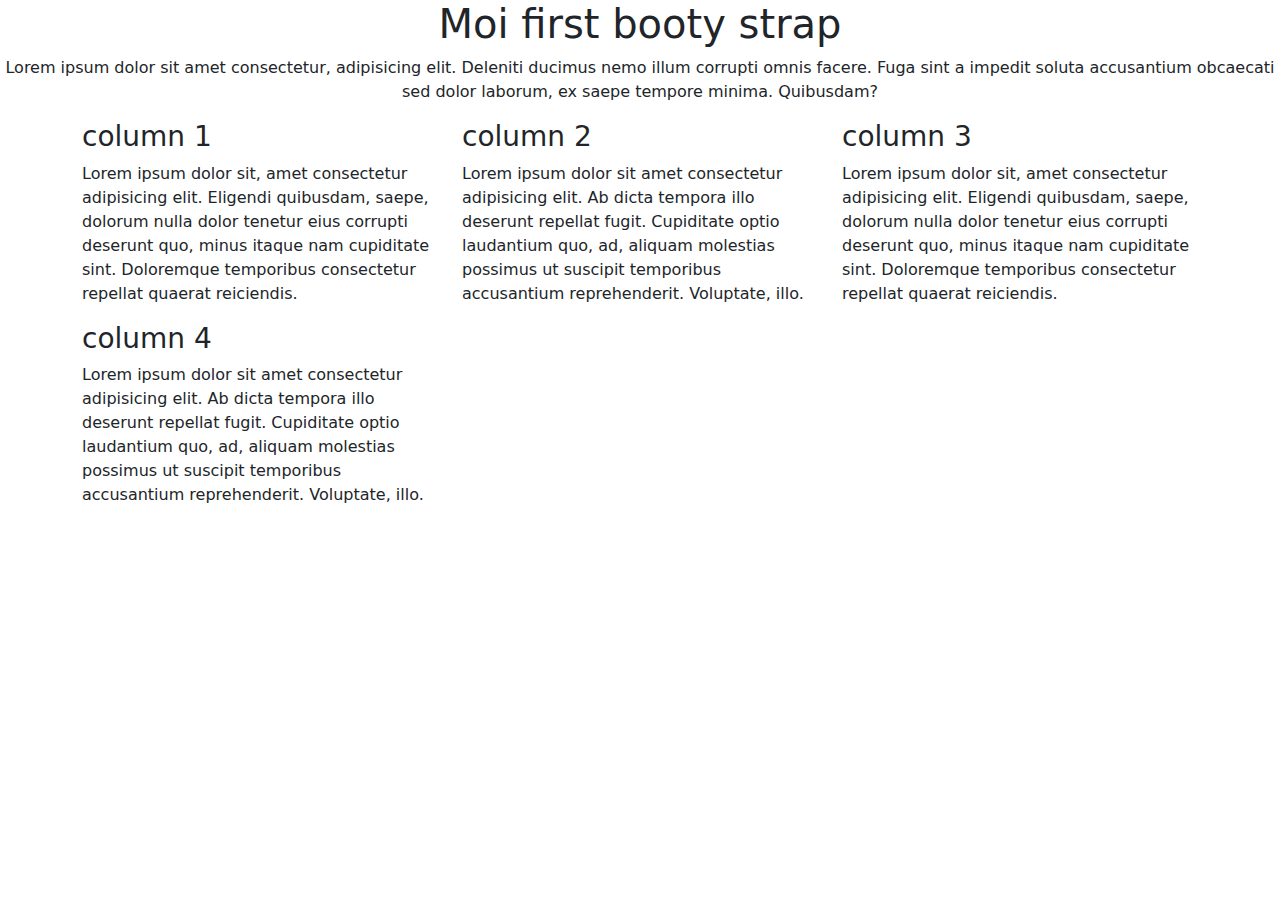
<file: bootstrap-5.0.0-beta1-dist/index.html>
<!DOCTYPE html>
<html lang="en">
<head>
    <meta charset="UTF-8">
    <meta name="viewport" content="width=device-width, initial-scale=1.0">
    <title>Booty strap</title>
    <link rel="stylesheet" href="/bootstrap-5.0.0-beta1-dist/css/bootstrap.css">
</head>
<body>
    <div class="jumbotron text-center">
        <h1>Moi first booty strap</h1>
        <p>Lorem ipsum dolor sit amet consectetur, adipisicing elit. Deleniti ducimus nemo illum corrupti omnis facere. Fuga sint a impedit soluta accusantium obcaecati sed dolor laborum, ex saepe tempore minima. Quibusdam?</p>
    </div>
    <div class="container">
        <div class="row">
            <div class="col-sm-4">
                <h3>column 1</h3>
                <p>Lorem ipsum dolor sit, amet consectetur adipisicing elit. Eligendi quibusdam, saepe, dolorum nulla dolor tenetur eius corrupti deserunt quo, minus itaque nam cupiditate sint. Doloremque temporibus consectetur repellat quaerat reiciendis.</p>
            </div>
            <div class="col-sm-4">
                <h3>column 2</h3>
                <p>Lorem ipsum dolor sit amet consectetur adipisicing elit. Ab dicta tempora illo deserunt repellat fugit. Cupiditate optio laudantium quo, ad, aliquam molestias possimus ut suscipit temporibus accusantium reprehenderit. Voluptate, illo.</p>
            </div>
            <div class="col-sm-4">
                <h3>column 3</h3>
                <p>Lorem ipsum dolor sit, amet consectetur adipisicing elit. Eligendi quibusdam, saepe, dolorum nulla dolor tenetur eius corrupti deserunt quo, minus itaque nam cupiditate sint. Doloremque temporibus consectetur repellat quaerat reiciendis.</p>
            </div>
            <div class="col-sm-4">
                <h3>column 4</h3>
                <p>Lorem ipsum dolor sit amet consectetur adipisicing elit. Ab dicta tempora illo deserunt repellat fugit. Cupiditate optio laudantium quo, ad, aliquam molestias possimus ut suscipit temporibus accusantium reprehenderit. Voluptate, illo.</p>
            </div>

        </div>
    </div>


    <script src="https://code.jquery.com/jquery-3.2.1.slim.min.js" integrity="sha384-KJ3o2DKtIkvYIK3UENzmM7KCkRr/rE9/Qpg6aAZGJwFDMVNA/GpGFF93hXpG5KkN" crossorigin="anonymous"></script>
<script src="https://cdnjs.cloudflare.com/ajax/libs/popper.js/1.12.9/umd/popper.min.js" integrity="sha384-ApNbgh9B+Y1QKtv3Rn7W3mgPxhU9K/ScQsAP7hUibX39j7fakFPskvXusvfa0b4Q" crossorigin="anonymous"></script>
<script src="/bootstrap-5.0.0-beta1-dist/js/bootstrap.js"></script>
</body>
</html>
</file>
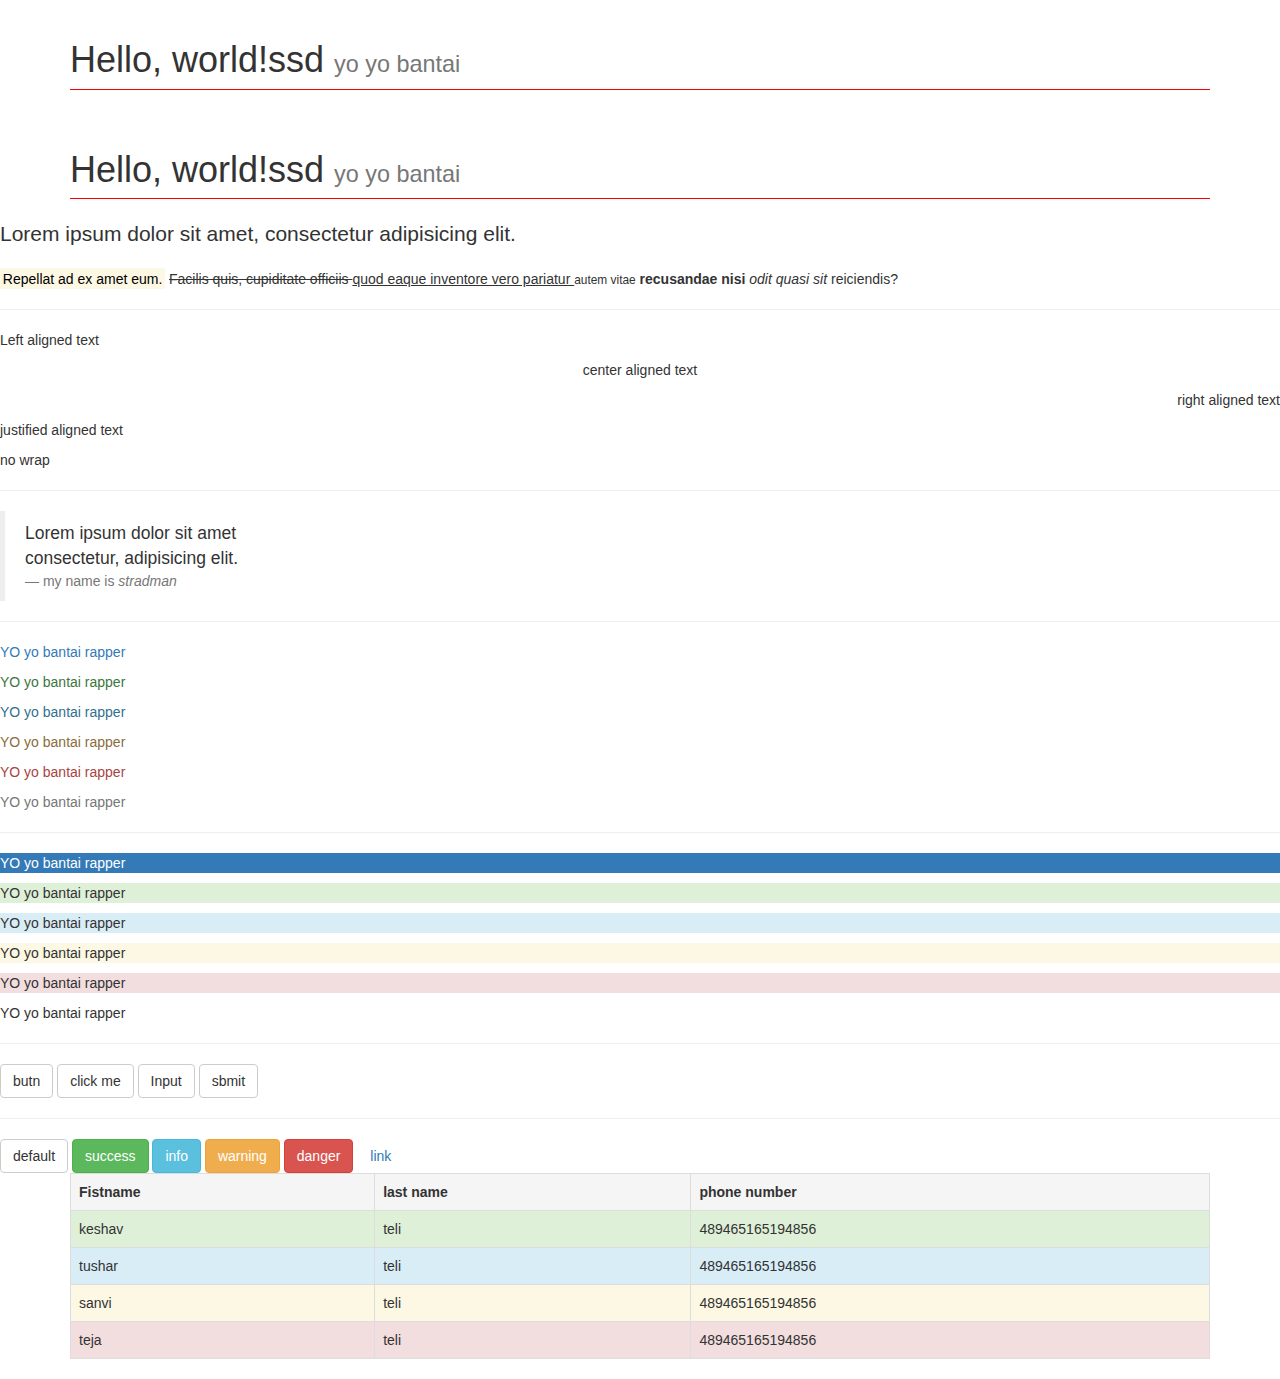
<file: bootstrap-3.4.1-dist/bootstrap-3.4.1-dist/index.html>
<!doctype html>
<html lang="en">
  <head>
    <meta charset="utf-8">
    <meta http-equiv="X-UA-Compatible" content="IE=edge">
    <meta name="viewport" content="width=device-width, initial-scale=1">
    <title>Bootytrap</title>

    <!-- Bootstrap -->
    <link rel="stylesheet" href="/bootstrap-3.4.1-dist/bootstrap-3.4.1-dist/css/bootstrap.css">
    <link rel="stylesheet" href="">
  </head>
  <body>
      <div class="container">
    <h1 class="page-header" id="500">Hello, world!ssd <small>yo yo bantai</small> </h1>
    </div>
    <div class="container">
        <h1 class="page-header">Hello, world!ssd <small>yo yo bantai</small> </h1>
        </div>
    <p class="lead">Lorem ipsum dolor sit amet, consectetur adipisicing elit.</p> 
     <mark>Repellat ad ex amet eum.</mark> <del>Facilis quis, cupiditate officiis </del> 
         <u> quod eaque inventore vero pariatur </u> 
       <small> autem vitae</small> <strong>recusandae nisi</strong> <em>odit quasi sit</em>  reiciendis?</p> 
       
       <hr>
       
       <p class="text-left">Left aligned text</p>
       <p class="text-center">center aligned text</p>
       <p class="text-right">right aligned text</p>
       <p class="text-justify"> justified aligned text</p>
       <p class="text-nowrap"> no wrap</p>

       <hr>

       <blockquote class="blockquote">
           Lorem ipsum dolor sit amet <br>
            consectetur, adipisicing elit. <br> 
            <footer>my name is <cite title="strad">stradman</cite> </footer>
        </blockquote>

        <hr>
    
        <p class="text-primary">YO yo bantai rapper</p>
        <p class="text-success">YO yo bantai rapper</p>
        <p class="text-info">YO yo bantai rapper</p>
        <p class="text-warning">YO yo bantai rapper</p>
        <p class="text-danger">YO yo bantai rapper</p>
        <p class="text-muted">YO yo bantai rapper</p>
         
        <hr>
        <p class="bg-primary">YO yo bantai rapper</p>
        <p class="bg-success">YO yo bantai rapper</p>
        <p class="bg-info">YO yo bantai rapper</p>
        <p class="bg-warning">YO yo bantai rapper</p>
        <p class="bg-danger">YO yo bantai rapper</p>
        <p class="bg-muted">YO yo bantai rapper</p>
        <hr> 
         
        <button class="btn btn-default" type="submit">butn</button>
        <a href="https://www.w3schools.com/bootstrap4/default.asp" class="btn btn-default" role="button">click me</a>
        <input class="btn btn-default" type="button" value="Input">
        <input class="btn btn-default" type="submit" value="sbmit">
          <hr>
        <button class="btn btn-default" type="submit">default</button>
        <button class="btn btn-success" type="submit">success</button>
        <button class="btn btn-info" type="submit">info</button>
        <button class="btn btn-warning" type="submit">warning</button>
        <button class="btn btn-danger" type="submit">danger</button>
        <button class="btn btn-link" type="submit">link</button>
        <br>

       <div class="container"> 
        <table class="table table-striped table-bordered table-hover">
            <tr class="active">
                <th>Fistname</th>
                <th>last name</th>
                <th>phone number</th>
            </tr>
            <tr class="success">
                <td>keshav</td>
                <td>teli</td>
                <td>489465165194856</td>
            </tr>
            <tr class="info">
                <td>tushar</td>
                <td>teli</td>
                <td>489465165194856</td>
            </tr>
            <tr class="warning">
                <td>sanvi</td>
                <td>teli</td>
                <td>489465165194856</td>
            </tr>
            <tr class="danger">
                <td>teja</td>
                <td>teli</td>
                <td>489465165194856</td>
            </tr>
        </table>
    </div>

    <script src="https://code.jquery.com/jquery-1.12.4.min.js" integrity="sha384-nvAa0+6Qg9clwYCGGPpDQLVpLNn0fRaROjHqs13t4Ggj3Ez50XnGQqc/r8MhnRDZ" crossorigin="anonymous"></script>
    <!-- Include all compiled plugins (below), or include individual files as needed -->
    <script src="/bootstrap-3.4.1-dist/bootstrap-3.4.1-dist/js/bootstrap.min.js"></script>
</body>
</html>
</file>
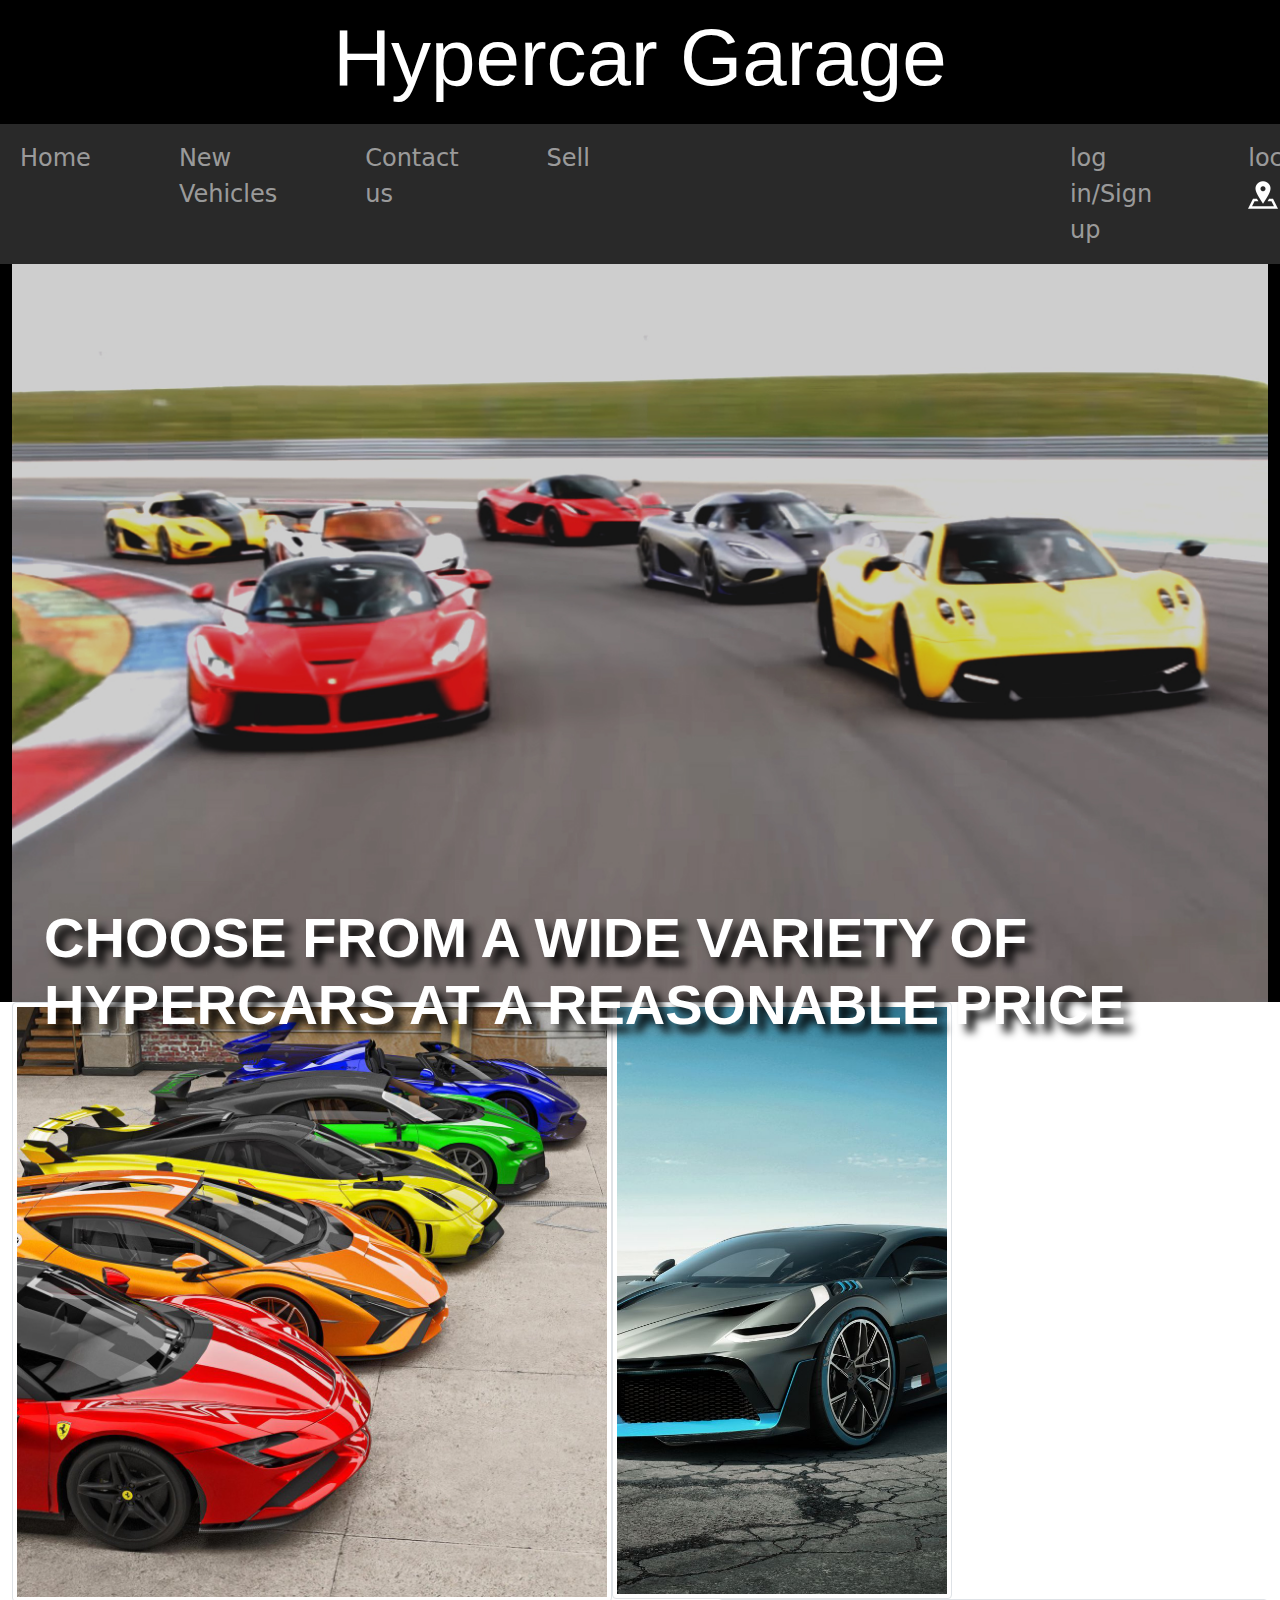
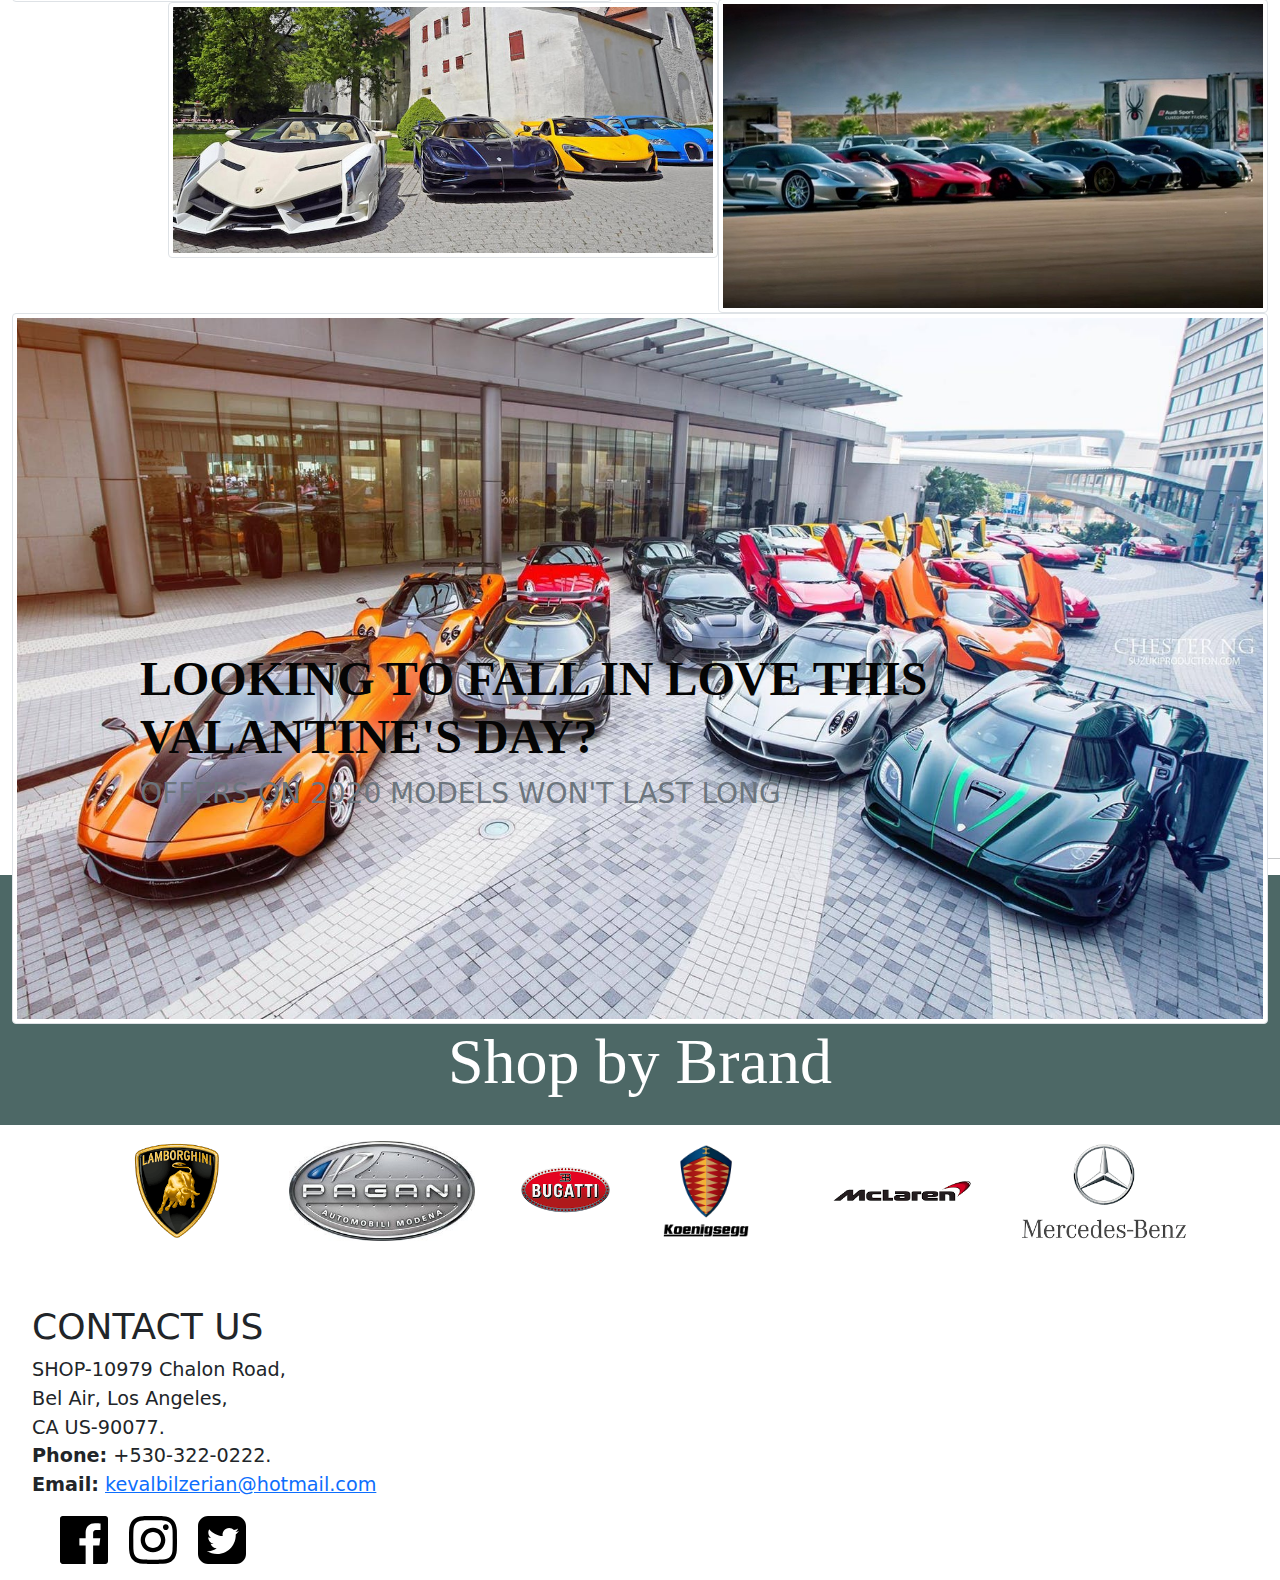
<file: hypercar.html>
<!DOCTYPE html>
<html lang="en">
<head>
    <meta charset="UTF-8">
    <meta name="viewport" content="width=device-width, initial-scale=1.0">
    <title>Hypercar garage</title>
    <link rel="stylesheet" href="/hypercar.css">
    <link rel="stylesheet" href="/bootstrap-5.0.0-beta1-dist/css/bootstrap.css">
</head>
<body>
    <div class="container-fluid text-center" id="hypgr" >
        <h1 class="display-1">Hypercar Garage </h1>
    </div>
    <nav class="navbar navbar-expand-lg navbar-dark" style="background-color:rgb(41, 41, 41)">
        <div class="container-fluid">
            <div class="collapse navbar-collapse" id="navbarText">
                <ul class="navbar-nav">
                    <li class="nav-items"><a class="nav-link" href="#" style="font-size: 1.5rem; padding-right:5rem ;">Home</a></li>
                    <li class="nav-items"><a class="nav-link" href="#" style="font-size: 1.5rem; padding-right:5rem">New Vehicles</a></li>
                    <li class="nav-items"><a class="nav-link" href="#" style="font-size: 1.5rem;padding-right:5rem">Contact us</a></li>
                    <li class="nav-items"><a class="nav-link" href="#" style="font-size: 1.5rem; padding-right:5rem">Sell</a></li>
                    <li class="nav-items"><a class="nav-link" href="/login.html" style="font-size: 1.5rem; padding-left:25rem" target="blank">log in/Sign up</a></li>
                    <li class="nav-items"><a class="nav-link" href="https://goo.gl/maps/3vBLZH3mLAhsKEEh8" style="font-size: 1.5rem; padding-left:5.5rem;" target="blank">location <img src="/iconmonstr-location-23-240.png" alt="" width="30" height="30"></a></li>
                </ul>
            </div>
        </div>
   </nav>

    <div class="container-fluid text-center" style="background: black;">
        <h2 class="slogan">CHOOSE FROM A WIDE VARIETY OF HYPERCARS AT A REASONABLE PRICE</h2>
        <img class="img-fluid" src="/hypercar/supercarsunday-7172017.jpg" alt="" width="100%">
    </div>

    <div class="container-fluid" style="height:90rem;">
        <img class="img-thumbnail rounded float-start" src="/hypercar/EZ4T2B0WAAI3skY.jpg" alt="" height="100px" width="600px">
        <img class="img-thumbnail rounded float-start" src="/hypercar/vertical.jpg" alt="" height="100px" width="340px">
        <img class="img-thumbnail rounded float-end" src="/hypercar/the-top-5-greatest-hypercars.jpg" alt="" height="100px" width="550px">
        <img class="img-thumbnail rounded float-end" src="/hypercar/big-boy-auction-wode.jpg" alt="" height="200px" width="550px">
        <img class="img-thumbnail rounded float-start" src="/hypercar/FrYjFJvXSwGqjIDL9d3Odg.jpg" alt=""  width="100%">
        <div class="container" id="slogan2">
            <h1 class="h1" style="font-family: Verdan;font-size: 3rem;">LOOKING TO FALL IN LOVE THIS VALANTINE'S DAY?</h1>
            <h2><small class="text-muted">OFFERS ON 2020 MODELS WON'T LAST LONG</small></h2>
        </div>            
    </div>
    <hr>
    <div class="container-fluid text-center" style="background-color: rgb(77, 104, 102); padding: 1rem;">
        <h3 class="display-3" style="font-family: Impact; color: white;">Shop by Brand</h3>
    </div>

    <div class="container" id="logoss"  style="padding: 1rem;">
        <div class="row">
          <div class="col-sm">
            <a href="#"><img src="/hypercar/lamb logo.png" alt="" height="100px"></a>
          </div>
          <div class="col-sm">
            <a href="#"><img src="/hypercar/pag logo.jpg" alt="" height="100px"></a>
          </div>
          <div class="col-sm">
            <a href="#"><img src="/hypercar/bug logo.png" alt="" height="100px"></a>
          </div>
          <div class="col-sm">
            <a href="#"><img src="/hypercar/Koenigsegg-logo.png" alt="" height="100px"></a>
          </div>
          <div class="col-sm">
            <a href="#"><img src="/hypercar/mclar logo.png" alt="" height="100px"></a>
          </div>
          <div class="col-sm">
            <a href="#"><img src="/hypercar/merc logo.png" alt="" height="100px"></a>
          </div>
        </div>
      </div>

    <footer class="footer"> 
        <h2>CONTACT US</h2>
        <p>SHOP-10979 Chalon Road, <br> Bel Air, Los Angeles,<br>CA US-90077. <br> <strong>Phone:</strong> +530-322-0222. <br><strong>Email:</strong> <a href="#">kevalbilzerian@hotmail.com</a> </Email:a></p>
    </footer>
    <div class="container-fluid" id="social-link">
        <ul>
            <li><a href=""><img src="/svg/iconmonstr-facebook-6.svg" alt=""></a></li>
            <li><a href=""><img src="/svg/iconmonstr-instagram-11.svg" alt=""></a></li>
            <li><a href=""><img src="/svg/iconmonstr-twitter-3.svg" alt=""></a></li>
        
        </ul>
</body>
</html>
</file>
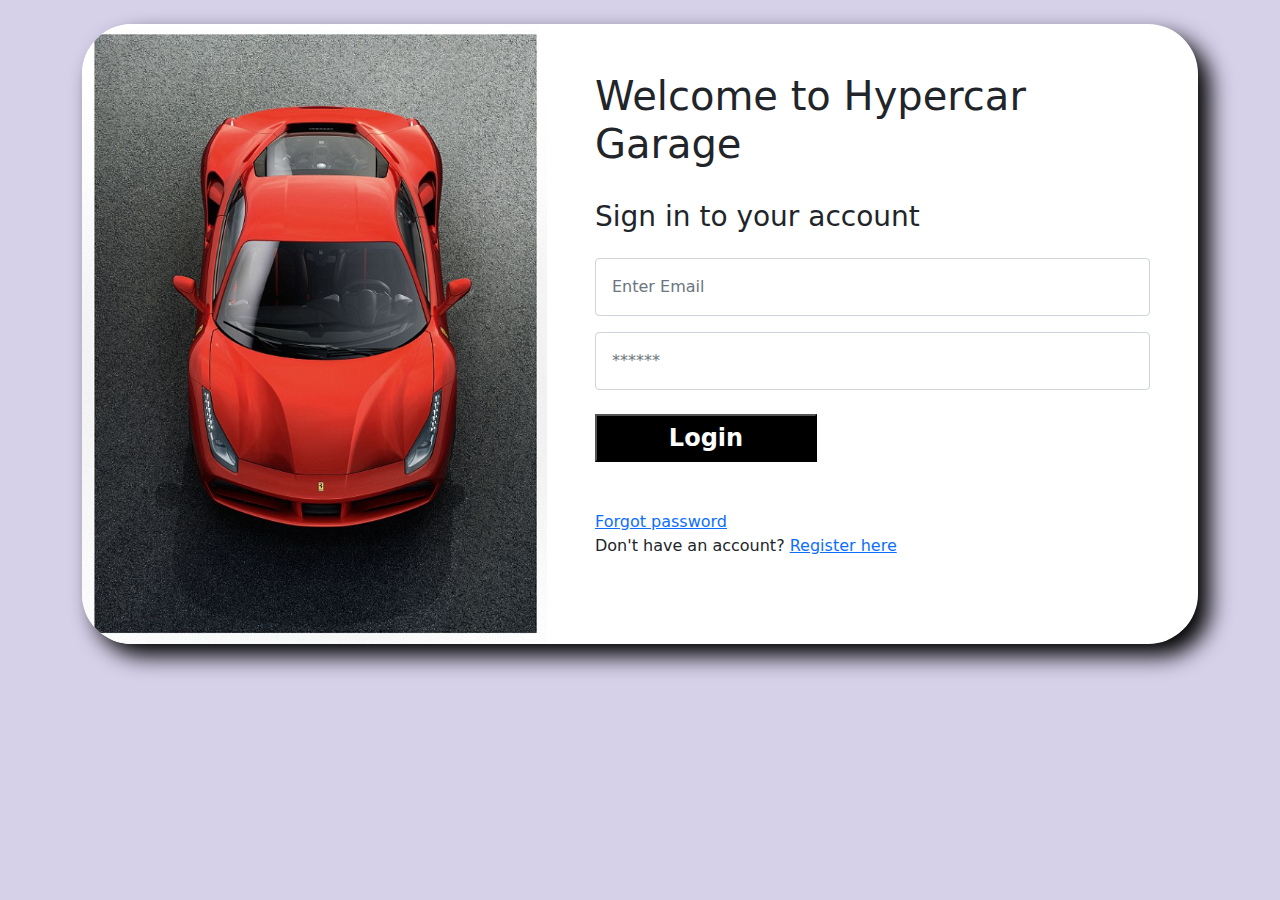
<file: login.html>
<!DOCTYPE html>
<html lang="en">
<head>
    <meta charset="UTF-8">
    <meta name="viewport" content="width=device-width, initial-scale=1.0">
    <title>Login page</title>
    <link rel="stylesheet" href="/bootstrap-5.0.0-beta1-dist/css/bootstrap.css">
    <link rel="stylesheet" href="/login.css">
</head>
<body>
    <section class="form my-4">
        <div class="container">
            <div class="row g-0">
                <div class="col-lg-5">
                        <img class="img-fluid" src="/hypercar/login.jpg" alt="">
                </div>
                <div class="col-lg-7 px-5 pt-5">
                    <h1>Welcome to Hypercar Garage</h1>
                    <h3 class="pt-4">Sign in to your account</h3>
                    <form>
                        <div class="form-row">
                            <div class="col-ln-7 pt-3">
                                <input type="email" class="form-control p-3" placeholder="Enter Email">
                            </div>
                        </div>
                        <div class="form-row">
                            <div class="col-ln-7 pt-3">
                                <input type="password" class="form-control p-3" placeholder="******">
                            </div>
                        </div>
                        <div class="form-row">
                            <div class="col-ln-7 pt-4">
                                <button type="button" class="btn1 mb-5">Login</button>
                            </div>
                        </div>
                        <a href="#">Forgot password</a>
                        <p>Don't have an account? <a href="/register.html" target="_blank">Register here</a></p>
                    </form>
                </div>
            </div>
        </div>
    </section>
</body>
</html>
</file>
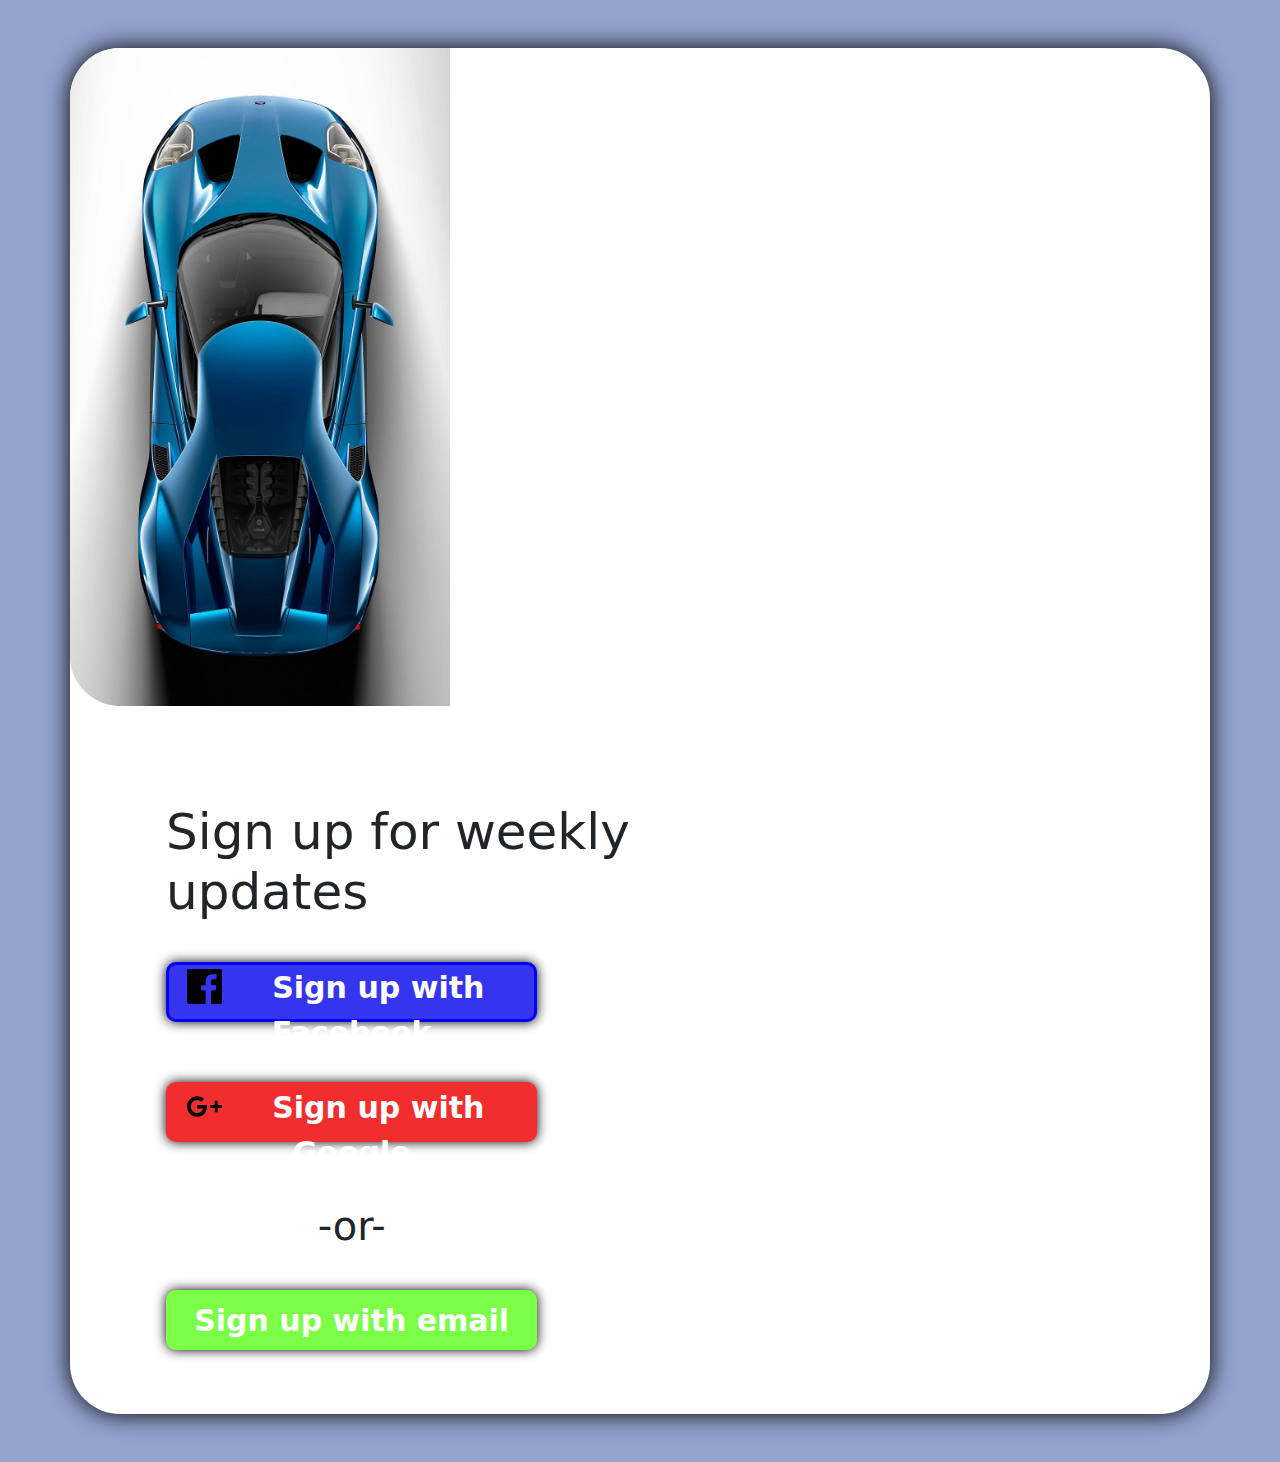
<file: register.html>
<!DOCTYPE html>
<html lang="en">
<head>
    <meta charset="UTF-8">
    <meta name="viewport" content="width=device-width, initial-scale=1.0">
    <title>Register</title>
    <link rel="stylesheet" href="/bootstrap-5.0.0-beta1-dist/css/bootstrap.css  ">
    <link rel="stylesheet" href="/register.css">
</head>
<body>
    <section class="my-5">
        <div class="container" style="background-color:rgb(255, 255, 255)">
            <div class="row">
                <div class="col-lg-4 g-0">
                    <img class="img-fluid" id="regim" src="/hypercar/register.jpg" alt="">
                </div>
            <div class="col-7 mx-5 p-5">
                <div class="row">
                    <div class="col-12">
                        <h1 id="slo1" class="h1 pt-5 pb-3">Sign up for weekly updates</h1>
                    </div>
                </div>
                <div class="row py-3">
                    <div class="col-8">
                        <button class="btnfb"><img src="/svg/iconmonstr-facebook-6.svg" alt="">Sign up with Facebook</button>
                    </div>
                </div>
                <div class="row py-3">
                    <div class="col-8">
                        <button class="btngm"><img src="/svg/iconmonstr-google-plus-1.svg" alt="">Sign up with Google</button>
                    </div>
                </div>
                <div class="row py-3">
                    <div class="col-8">
                        <h3 class="text-center" style="font-size: 40px;">-or-</h3>
                    </div>
                </div>
                <div class="row py-3">
                    <div class="col-8">
                        <a href="/signup.html" target="_blank"><button class="btnem">Sign up with email</button></a>
                    </div>
                </div>
            </div>    
        </div>
    </div>
    </section>
</body>
</html>
</file>
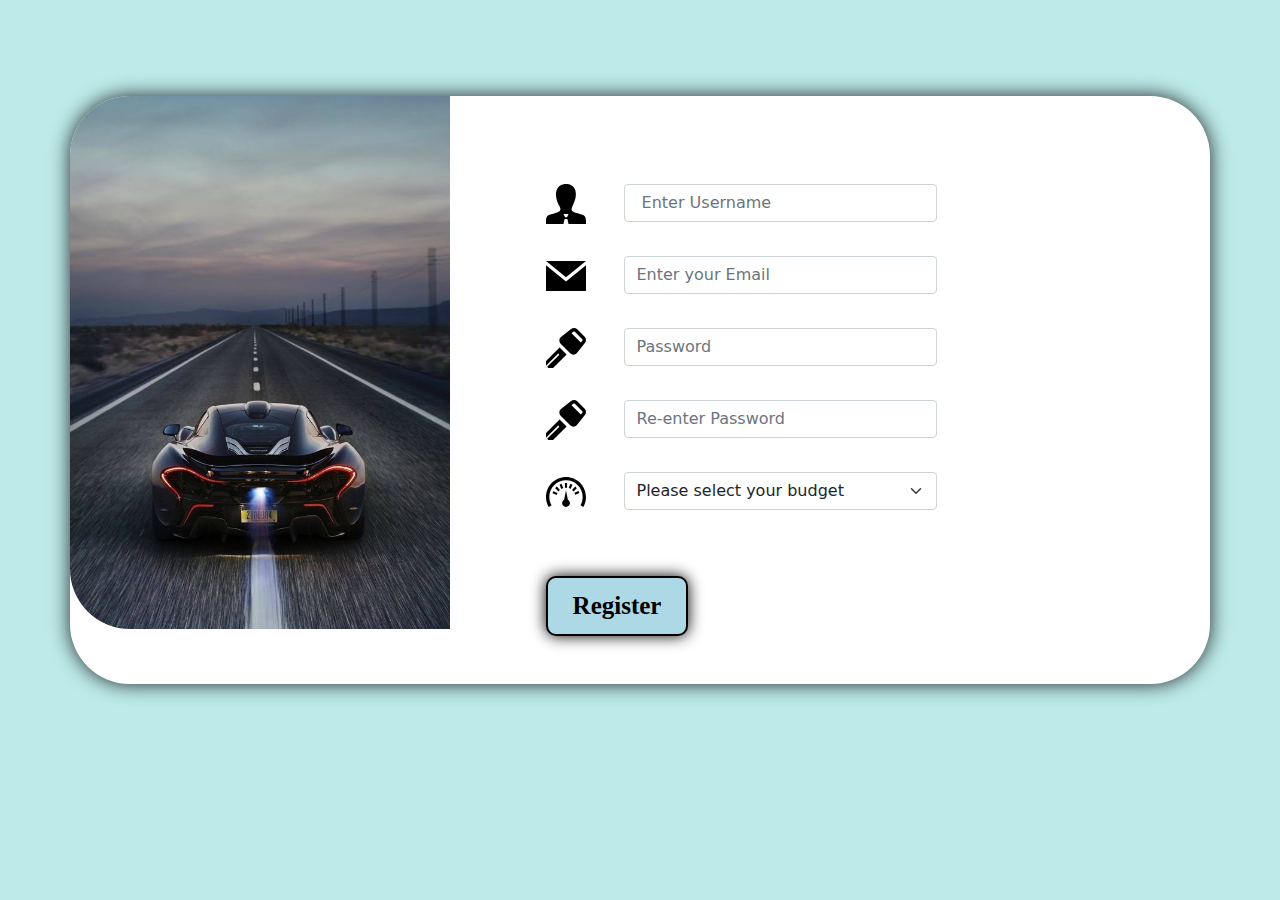
<file: signup.html>
<!DOCTYPE html>
<html lang="en">
<head>
    <meta charset="UTF-8">
    <meta name="viewport" content="width=device-width, initial-scale=1.0">
    <title>signup</title>
    <link rel="stylesheet" href="/signup.css">
    <link rel="stylesheet" href="/bootstrap-5.0.0-beta1-dist/css/bootstrap.css">
</head>
<body style="background-color: rgb(189, 235, 233);">
    <section class="pt-5 mx-auto my-5">
        <div class="container">
            <div id="mainrow" class="row">
                <div class="col-4 g-0">
                    <img id="sinupimg" class="img-fluid" src="/hypercar/signup.jpg" alt="">
                </div>
                <div class="col-6 ms-5 mt-4 p-5">
                    <form class="sinupform">
                        <div class="row py-3">
                            <div class="col-1">
                                <img src="/svg/iconmonstr-user-14.svg" alt="">
                            </div>
                            <div class="col-9 ps-5">
                                <input type="username" class="form-control" placeholder=" Enter Username">
                            </div>
                        </div>
                        <div class="row py-3">
                            <div class="col-1">
                                <img src="/svg/iconmonstr-email-3.svg" alt="">
                            </div>
                            <div class="col-9 ps-5">
                                <input type="email" class="form-control" placeholder="Enter your Email">
                            </div>
                        </div>
                        <div class="row py-3">
                            <div class="col-1">
                                <img src="/svg/iconmonstr-key-4.svg" alt="">
                            </div>
                            <div class="col-9 ps-5">
                                <input type="password" class="form-control" placeholder="Password">
                            </div>
                        </div>
                        <div class="row py-3">
                            <div class="col-1">
                               <img src="/svg/iconmonstr-key-4.svg" alt="">
                            </div>
                            <div class="col-9 ps-5">
                                <input type="password" class="form-control" placeholder="Re-enter Password">
                            </div>
                        </div>
                        <div class="row py-3">
                            <div class="col-1">
                                <img src="/svg/iconmonstr-dashboard-7.svg" alt="">
                            </div>
                            <div class="col-9 ps-5">
                                <select class="form-select">
                                    <option value="0">Please select your budget</option>
                                    <option value="1">500K-1m</option>
                                    <option value="2">1m-2m</option>
                                    <option value="3">2m-3m</option>
                                    <option value="4">3m-4m</option>
                                    <option value="5">4m-5m</option>
                                    <option value="6">5m-infinite</option>
]                               </select>
                            </div>
                        </div>
                        <div class="row pt-5">
                            <div class="col-4">
                                <button class="btnreg">Register</button>
                            </div>
                        </div>
                    </form>
                </div>


            </div>
        </div>
    </section>
</body>
</html>
</file>
<file: hypercar.css>
#hypgr {
  background-color: rgb(0, 0, 0);
  color: white;
  padding: 10px;
  font-weight: bolder;
  font-family: Verdana, Geneva, Tahoma, sans-serif;
}
.slogan {
  padding-top: 40rem;
  padding-left: 2rem;
  position: absolute;
  font-size: 3.5rem;
  font-weight: 900;
  color: white;
  text-shadow: 0.5rem 0.5rem 0.5rem black;
  text-align: left;
  font-family: "Franklin Gothic Medium", "Arial Narrow", Arial, sans-serif;
}
.col-sm a img {
}
#slogan2 {
  position: absolute;
  padding-top: 78rem;
  text-justify: left;
  padding-left: 10%;
}
#slogan2 h1 {
  color: rgb(5, 5, 5);
  font-weight: 900;
  text-shadow: 0rem 0rem 1.5rem white;
}
.footer {
  font-size: 1.2rem;
  padding-top: 3rem;
  margin-left: 2rem;
}
.footer h2 {
  font-size: 2.25rem;
}
#social-link img {
  height: 3rem;
  padding-left: 1rem;
}
#social-link li {
  padding-left: 0rem;
  display: inline;
  list-style: none;
}
</file>
<file: login.css>
* {
  padding: 0;
  margin: 0;
  box-sizing: border-box;
}
body {
  background-color: rgb(214, 208, 233);
}
.row {
  background-color: white;
  border-radius: 50px;
  box-shadow: black 12px 12px 22px;
}
img {
  border-top-left-radius: 50px;
  border-bottom-left-radius: 50px;
}
.btn1 {
  background-color: black;
  color: white;
  height: 3rem;
  width: 40%;
  font-weight: bold;
  font-size: 1.5rem;
}
.btn1:hover {
  background-color: white;
  border: black solid;
  color: black;
  font-weight: bold;
}
</file>
<file: register.css>
* {
  padding: 0;
  margin: 0;
  box-sizing: border-box;
}
body {
  background-color: rgb(147, 163, 206);
}
.container {
  border-radius: 50px;
  box-shadow: black 0px 0px 25px;
}
#regim {
  border-bottom-left-radius: 50px;
  border-top-left-radius: 50px;
}
button {
  width: 100%;
  border-radius: 10px;
  height: 60px;
  font-size: 30px;
  font-weight: bold;
  align-self: start;
  box-shadow: black 0px 0px 12px;
}
button img {
  height: 35px;
  float: left;
  margin-left: 5%;
  margin-top: 1%;
  margin-bottom: auto;
}
.btnfb {
  background-color: rgb(53, 53, 238);
  color: white;
  border: solid blue;
}
.btngm {
  background-color: rgb(241, 45, 45);
  color: white;
  border: rgb(241, 45, 45) solid;
}
.btnem {
  background-color: rgb(123, 255, 71);
  color: white;
  border: rgb(123, 255, 71) solid;
}
.btnfb:hover {
  background-color: white;
  color: black;
  border: 3px solid black;
}
.btnem:hover {
  background-color: white;
  color: black;
  border: 3px solid black;
}
.btngm:hover {
  background-color: white;
  color: black;
  border: 3px solid black;
}
#slo1 {
  font-size: 50px;
}
</file>
<file: signup.css>
* {
  margin: 0;
  padding: 0;
  box-sizing: border-box;
}
body {
  background-color: rgb(5, 1, 1);
}
.sinupform img {
  height: 40px;
}
#mainrow {
  background-color: white;
  border-radius: 60px;
  box-shadow: 0px 0px 20px;
}
#sinupimg {
  border-top-left-radius: 60px;
  border-bottom-left-radius: 60px;
}
.btnreg {
  box-shadow: black 0px 0px 15px;
  width: 100%;
  height: 60px;
  font-weight: bolder;
  font-size: 25px;
  border-radius: 10px;
  background-color: lightblue;
  border: solid 2px black;
  font-family: Cambria, Cochin, Georgia, Times, "Times New Roman", serif;
}
.btnreg:hover {
  background: white;
  border: solid 2px black;
  color: crimson;
}
</file>
